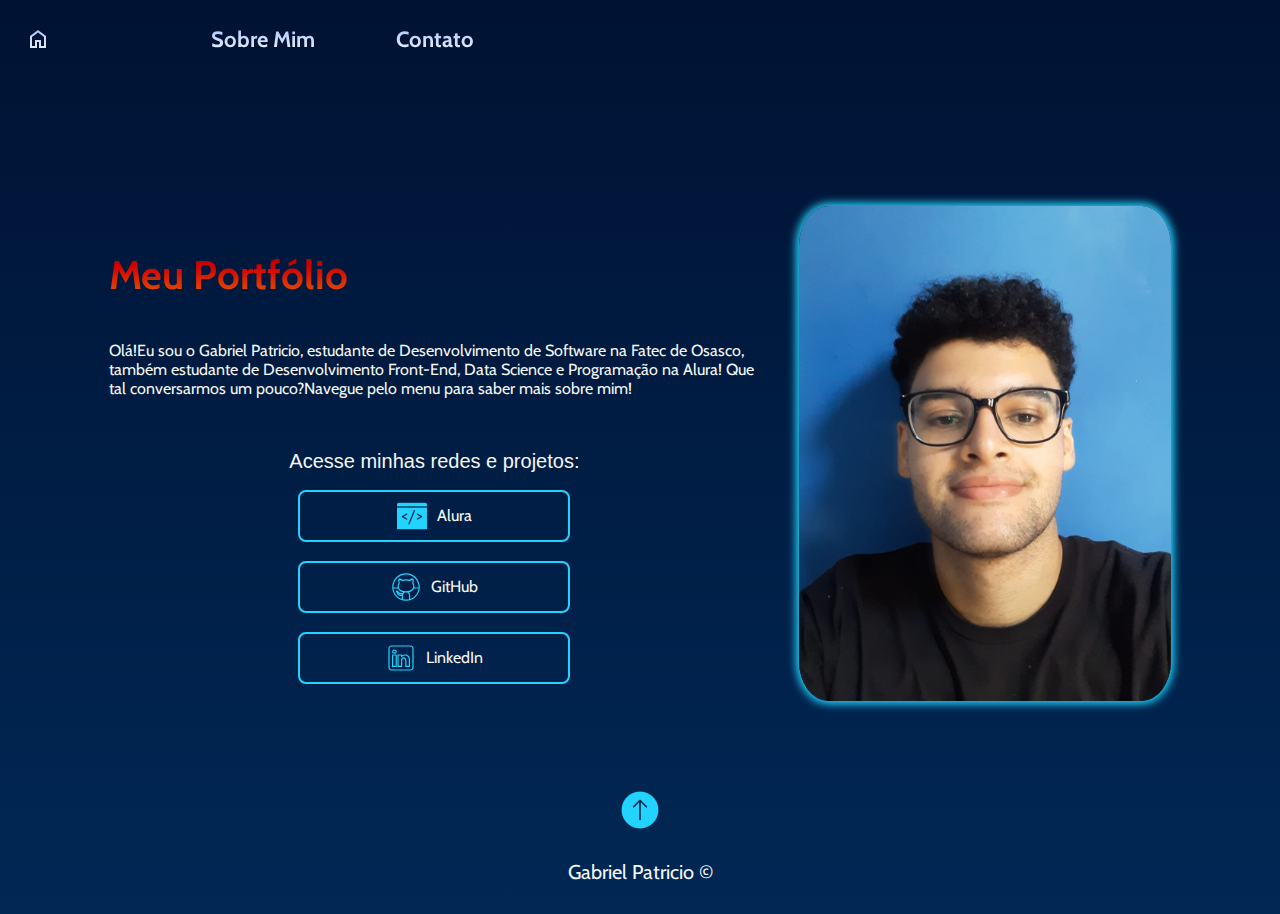
<file: index.html>
<!DOCTYPE html>
<html lang="pt-br">
<head>
    <meta charset="UTF-8">
    <meta http-equiv="X-UA-Compatible" content="IE=edge">
    <meta name="viewport" content="width=device-width, initial-scale=1.0">
    <title>Portfólio</title>
    <link rel="stylesheet" href="https://fonts.googleapis.com/css2?family=Material+Symbols+Outlined:opsz,wght,FILL,GRAD@20..48,100..700,0..1,-50..200" />
    <link rel="stylesheet" href="styles/styles.css">
</head>
<body>
     <header class="intro" id="busca_nav">
        <nav class="navbar">
            <div class="navbar__mobile">
                 <label for="menu">
                    <button class="menu_hamburguer" onclick="ShowMenu()"><span class="material-symbols-outlined">menu</span></button>
                </label>
                 
            <div class="lista_menu">
                <ul>
                    <li class="item_lista"><a href="about.html" class="lista_item_link">Sobre Mim</a></li><br>
                    <li class="item_lista"><a href="mailto:gabriel.sant05@outlook.com" class="lista_item_link">Contato</a></li>
                </ul>
            </div>
            
        </div>
            
            <a href="index.html" class="navbar_ind"><span class="material-symbols-outlined" >home</span></a>
            <a href="about.html" class="navbar_ind">Sobre Mim</a>
            <a href="mailto:gabriel.sant05@outlook.com" class="navbar_ind">Contato</a>
        
         </nav>
     </header><br>
     <br>
     <main class="content">
       
    <section>
            <h1 id="cabecalho" class="titulos_paragrafos">Meu Portfólio</h1>
            <img src="assets2/foto.jpg" alt="foto" id="foto_mobile">
            <p class="texto_apresentacao">Olá!Eu sou o Gabriel Patricio, estudante de Desenvolvimento de Software na Fatec de Osasco, 
            também estudante de Desenvolvimento Front-End, Data Science e Programação na Alura! 
            Que tal conversarmos um pouco?Navegue pelo menu para saber mais sobre mim!</p><br>

            <div class="links">
                <h2 class="links_subtitulo">Acesse minhas redes e projetos:</h2>
                <a href="https://cursos.alura.com.br/user/gabriel-sant05 " class="links_ind">
                <img src="assets2/icons8-frontend-30.png" alt="">Alura</a><br>
                
                <a href="https://github.com/GabrielPatricioSantos" class="links_ind">
                <img src="assets2/github.svg" alt="github">GitHub</a><br>

                <a href="https://www.linkedin.com/in/gabriel-patricio-bastos-dos-santos-778b5a23a" class="links_ind"> 
                    <img src="assets2/linkedin.svg" alt="linkedin">LinkedIn</a>
            </div>

            
    </section>
    
    <img src="assets2/foto.jpg" alt="foto" id="foto"> 
</main> 

    <a href="#busca_nav" class="return_button soft_lista"><img src="assets2/icons8-scroll-up-40.png" alt="return button" ></a>
    <footer>
        <p>Gabriel Patricio &copy;</p>
    </footer>

    <script src="scripts.js"></script>
</body>
</html>
</file>
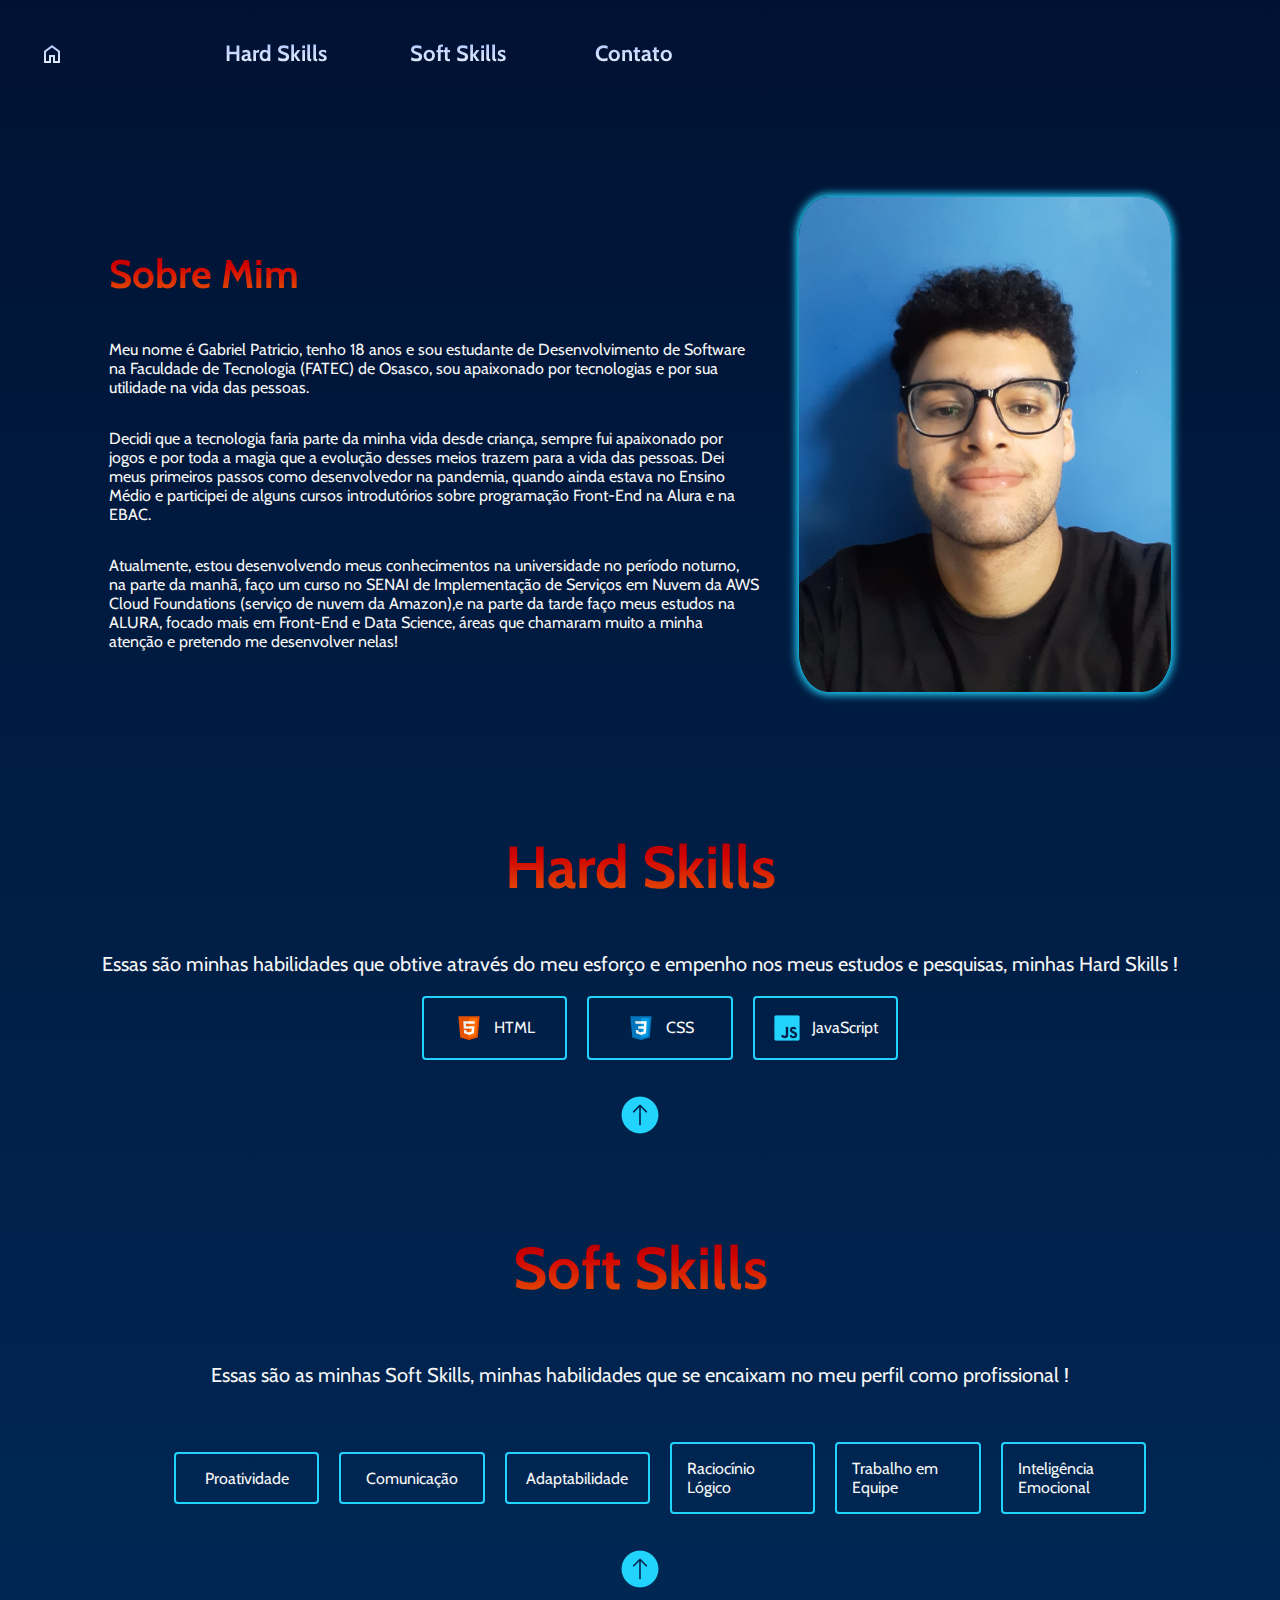
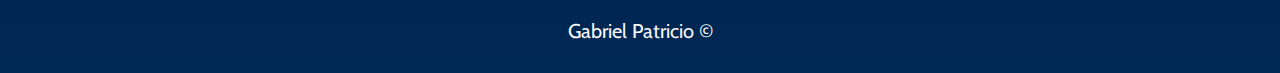
<file: about.html>
<!DOCTYPE html>
<html lang="pt-br">
<head>
    <meta charset="UTF-8">
    <meta http-equiv="X-UA-Compatible" content="IE=edge">
    <meta name="viewport" content="width=device-width, initial-scale=1.0">
    <title>Sobre Mim</title>
    <link rel="stylesheet" href="styles/styles.css">
    <link rel="stylesheet" href="https://fonts.googleapis.com/css2?family=Material+Symbols+Outlined:opsz,wght,FILL,GRAD@20..48,100..700,0..1,-50..200" />
    <link rel="stylesheet" href="https://cdn.jsdelivr.net/npm/swiper@9/swiper-bundle.min.css"/>

</head>
<body>
    <header class="intro" id="busca_intro">

        <nav class="navbar">
            <div class="navbar__mobile">
                 <label for="menu">
                    <button class="menu_hamburguer" onclick="ShowMenu()"><span class="material-symbols-outlined">menu</span></button>
                </label>
                 
            <div class="lista_menu">
                <ul>
                    <li class="item_lista"><a href="index.html" class="lista_item_link">Home</a></li><br>
                    <li class="item_lista"><a href="mailto:gabriel.sant05@outlook.com" class="lista_item_link">Contato</a></li><br>
                    <li class="item_lista"><a href="#busca_hard_skills" class="lista_item_link"> Hard Skills </a></li><br>
                    <li class="item_lista"><a href="#busca_soft_skills" class="lista_item_link">Soft Skills</a></li>
                </ul>
            </div>
            
        </div>
 <nav class="navbar">
        <a href="index.html" class="navbar_ind"><span class="material-symbols-outlined">home</span></a>
        <a href="#busca_hard_skills" class="navbar_ind">Hard Skills</a>
        <a href="#busca_soft_skills" class="navbar_ind">Soft Skills</a>
        <a href="mailto:gabriel.sant05@outlook.com" class="navbar_ind">Contato</a> 
  </nav>
     </header>
     
         
     <main class="content">
        <section>
            <h1 id="cabecalho" class="titulos_paragrafos">Sobre Mim</h1>
            
<p>Meu nome é Gabriel Patricio, tenho 18 anos e sou estudante de Desenvolvimento de 
    Software na Faculdade de Tecnologia (FATEC) de Osasco, sou apaixonado por tecnologias e 
    por sua utilidade na vida das pessoas.</p>
    
    <p>Decidi que a tecnologia faria parte da minha vida desde criança, sempre fui apaixonado 
    por jogos e por toda a magia que a evolução desses meios trazem para a vida das pessoas.
    Dei meus primeiros passos como desenvolvedor na pandemia, quando ainda estava no Ensino
    Médio e participei de alguns cursos introdutórios sobre programação Front-End na Alura e na EBAC.
    </p>
    
    <p>Atualmente, estou desenvolvendo meus conhecimentos na universidade no período noturno,
    na parte da manhã, faço um curso no SENAI de Implementação de Serviços em Nuvem da AWS Cloud Foundations (serviço de nuvem da Amazon),e na parte da tarde
    faço meus estudos na ALURA, focado mais em Front-End e Data Science, áreas 
     que chamaram muito a minha atenção e pretendo me desenvolver nelas!</p> 
        </section>
        
        <img src="assets2/foto.jpg" alt="Foto Gabriel" id="foto">

        </main>
        <div id="busca_hard_skills">
        <h2 class="titulo_soft"> Hard Skills</h2>
        <p class="desc_soft">Essas são minhas habilidades que obtive através do meu esforço e empenho
        nos meus estudos e pesquisas, minhas Hard Skills !
        </p>
        <ul class="soft_lista">
            <li class="soft_ind"><img src="assets2/html.svg" alt="HTML">HTML</li>
            <li class="soft_ind"><img src="assets2/css.svg" alt="CSS">CSS</li>
            <li class="soft_ind"><img src="assets2/icons8-javascript-30.png" alt="JavaScript">
            JavaScript</li>
            </ul><br>
            <a href="#busca_intro" class="return_button soft_lista"><img src="assets2/icons8-scroll-up-40.png" alt="return button" ></a>
            

 </div><br><br>

      
    <div id="busca_soft_skills">
        <h3 class="titulo_soft">Soft Skills</h3>
    </div>
        <p class="desc_soft">Essas são as minhas Soft Skills, minhas habilidades que se encaixam no meu perfil como 
        profissional !
        </p><br>
        <ul class="soft_lista">
            
            <li class="soft_ind">Proatividade</li>
            <li class="soft_ind">Comunicação</li>
            <li class="soft_ind">Adaptabilidade</li>
        
            <li class="soft_ind">Raciocínio Lógico</li>
            <li class="soft_ind">Trabalho em Equipe</li>
            <li class="soft_ind">Inteligência Emocional</li>
            
        </ul><br> 
        <a href="#busca_intro" class="return_button soft_lista"><img src="assets2/icons8-scroll-up-40.png" alt="Início" ></a>
        
        <footer>
            <p>Gabriel Patricio &copy;</p>
        </footer>
        
    </script>
    <script src="scripts.js"></script>
</body>
</html>


<!-- <ul class="soft_lista">
            
    <li class="soft_ind">Proatividade</li>
    <li class="soft_ind">Comunicação</li>
    <li class="soft_ind">Adaptabilidade</li>

    <li class="soft_ind">Raciocínio Lógico</li>
    <li class="soft_ind">Trabalho em Equipe</li>
    <li class="soft_ind">Inteligência Emocional</li>
    <a href="#busca_intro" class="return_button"><img src="assets2/icons8-scroll-up-40.png" alt="Início" ></a>
</ul><br> -->
</file>
<file: styles/styles.css>
@import url('https://fonts.googleapis.com/css2?family=Cabin&display=swap');
@import url(../styles/header.css);
@import url(../styles/main.css);
@import url(../styles/footer.css);
@import url(../styles/aboutpage.css);
@import url(../styles/carrosel.css);

* {
     scroll-behavior: smooth; 
}

:root  {
    --cor-primaria: #000000; 
    --cor-secundaria: #f6f6f6;
    --cor-terciaria: #22d4fd;
    --fonte-url:  'Cabin', sans-serif;
    --degrade-fundo: linear-gradient(#001233,#002855 );
    --degrade-titulo: linear-gradient(#9d0208,#d00000,#dc2f02, #e85d04 );
    /* #001233, #002855 */
}

body {
    background: var(--degrade-fundo);
    font-family: var(--fonte-url);
    margin: 0;
    padding: 0;
    box-sizing: border-box;
    
}
</file>
